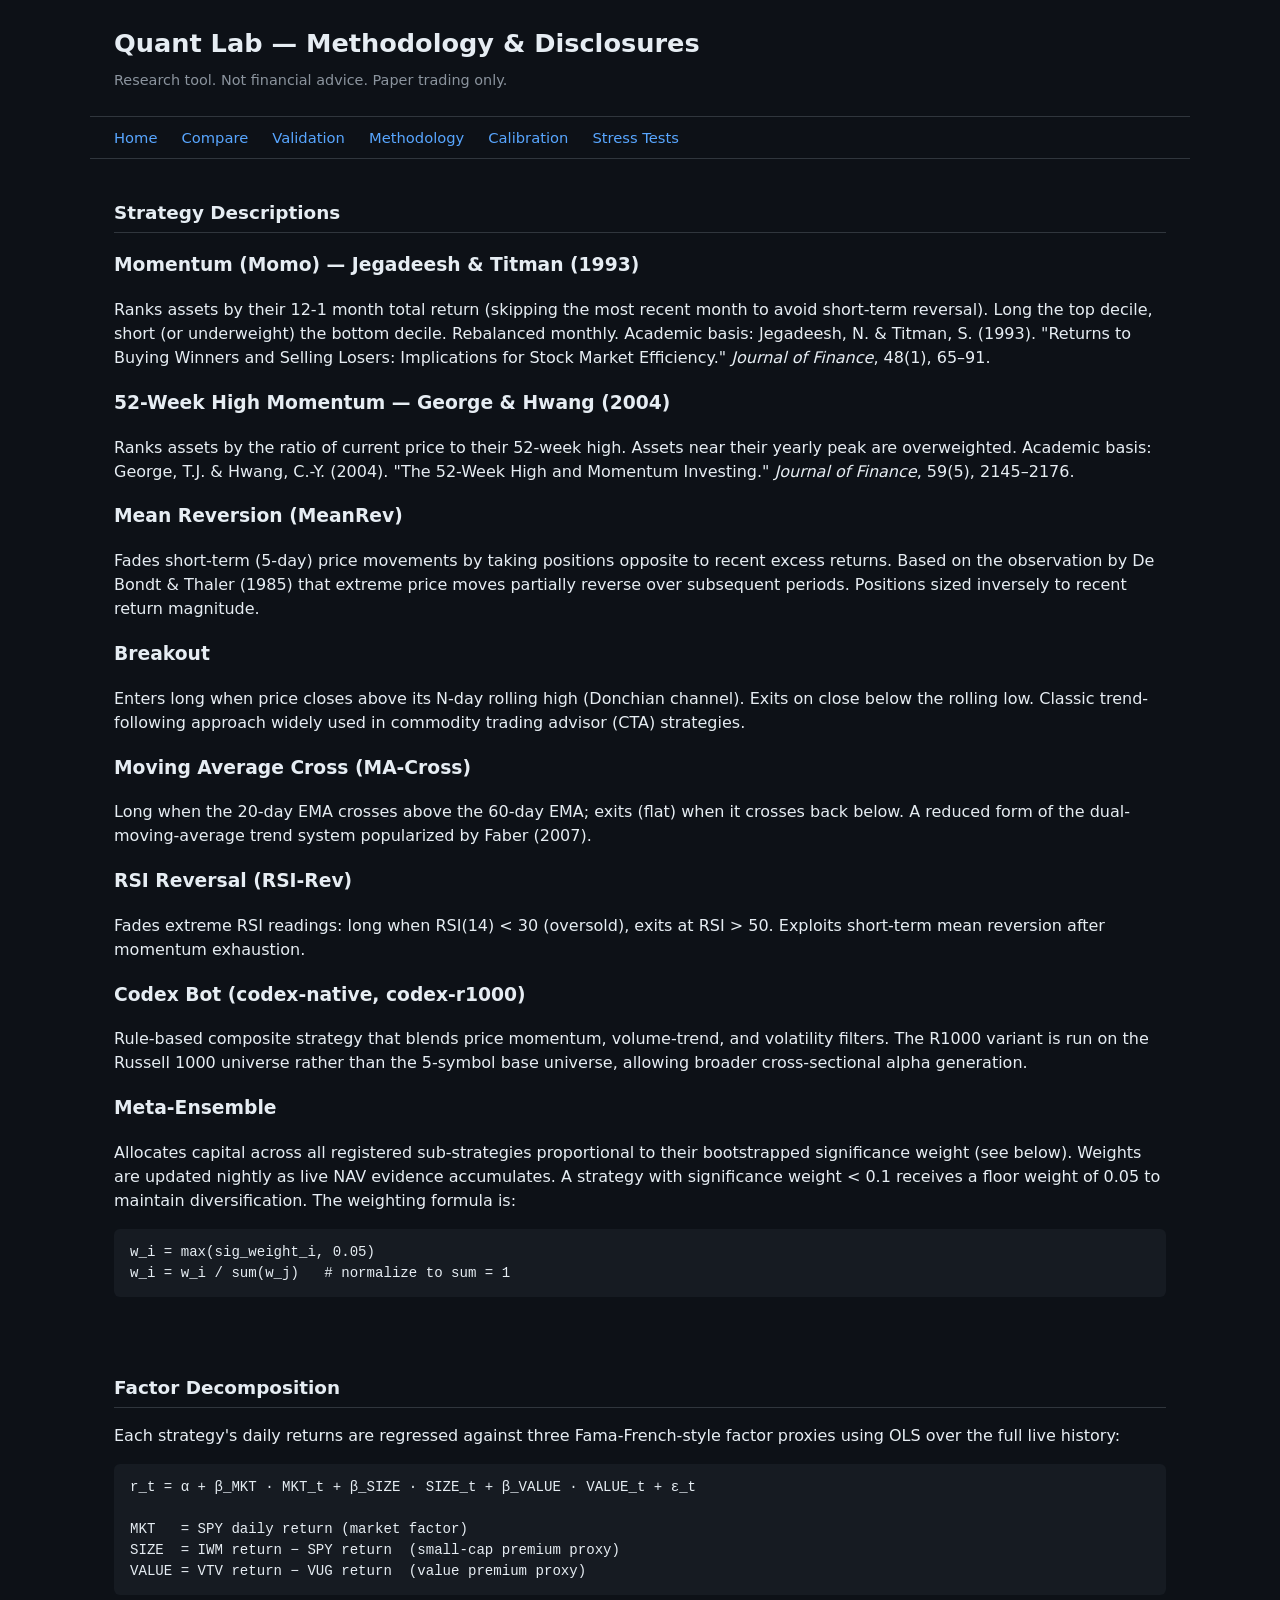
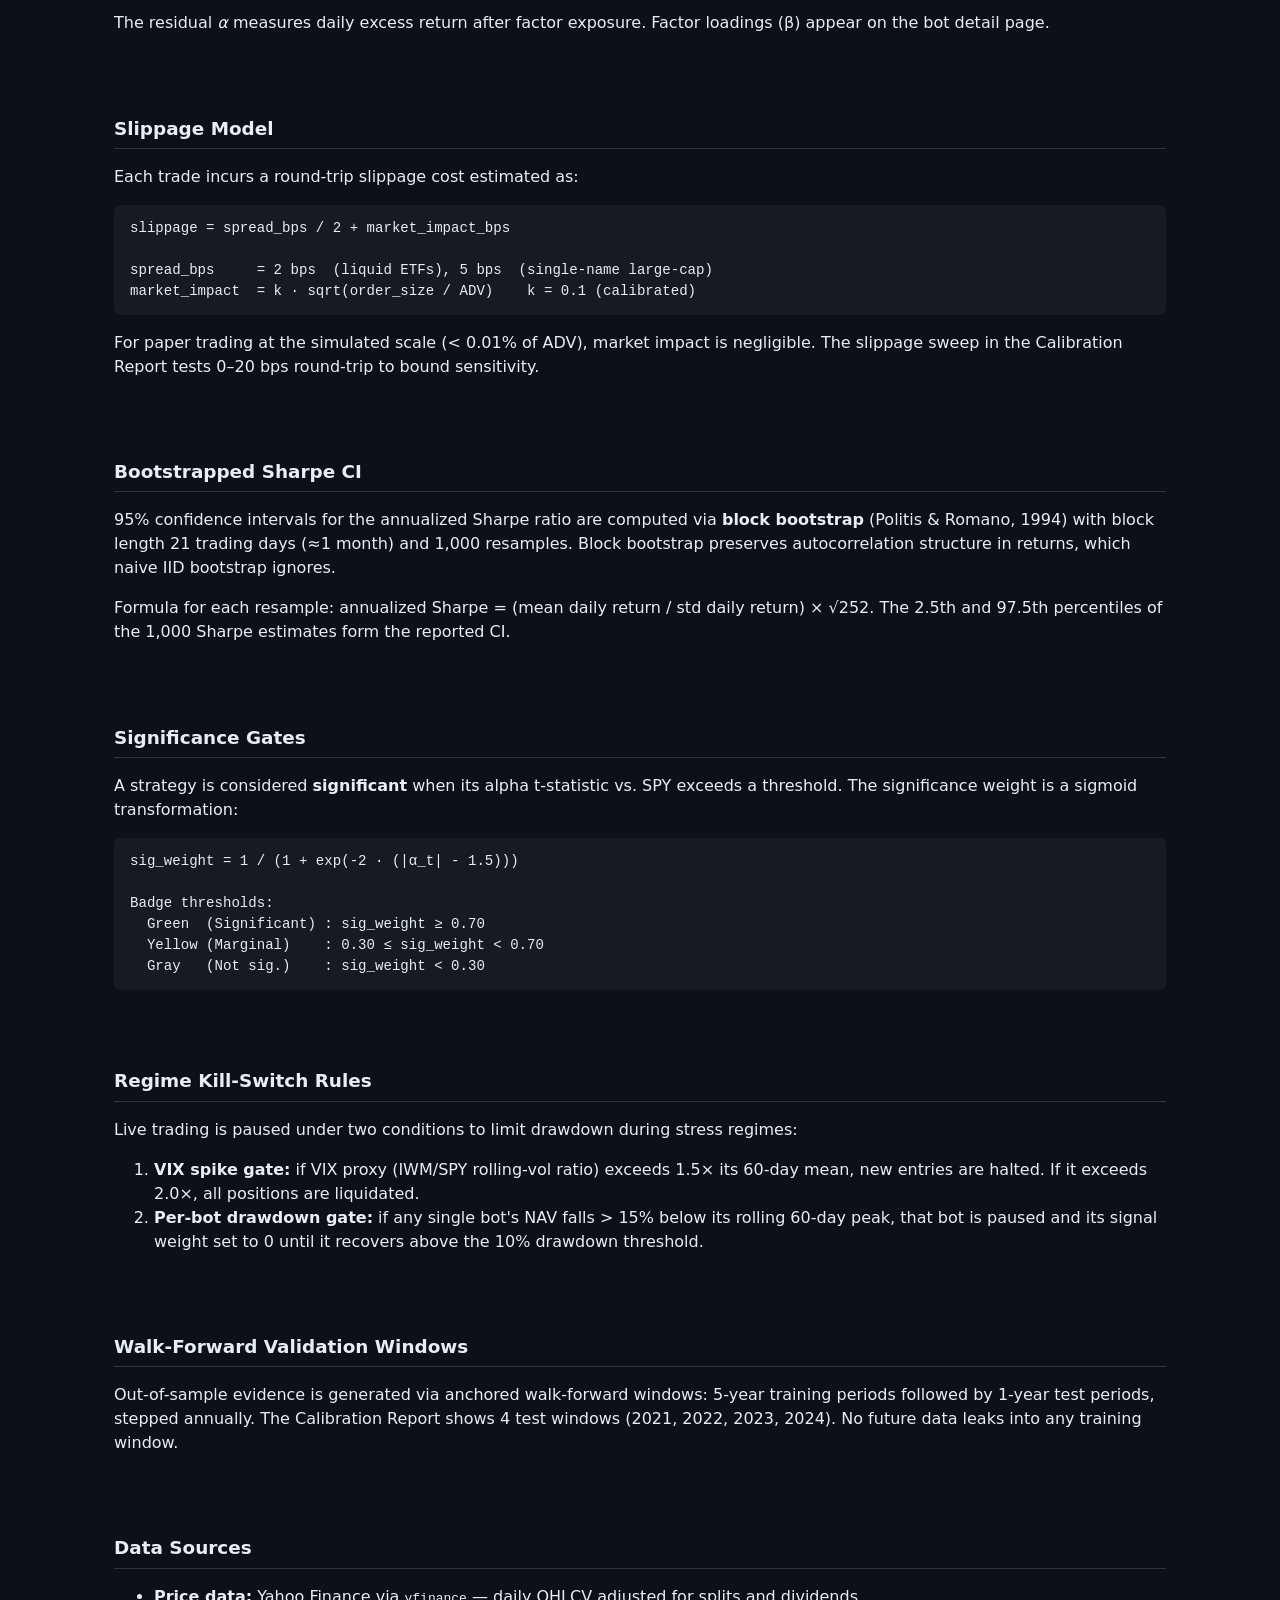
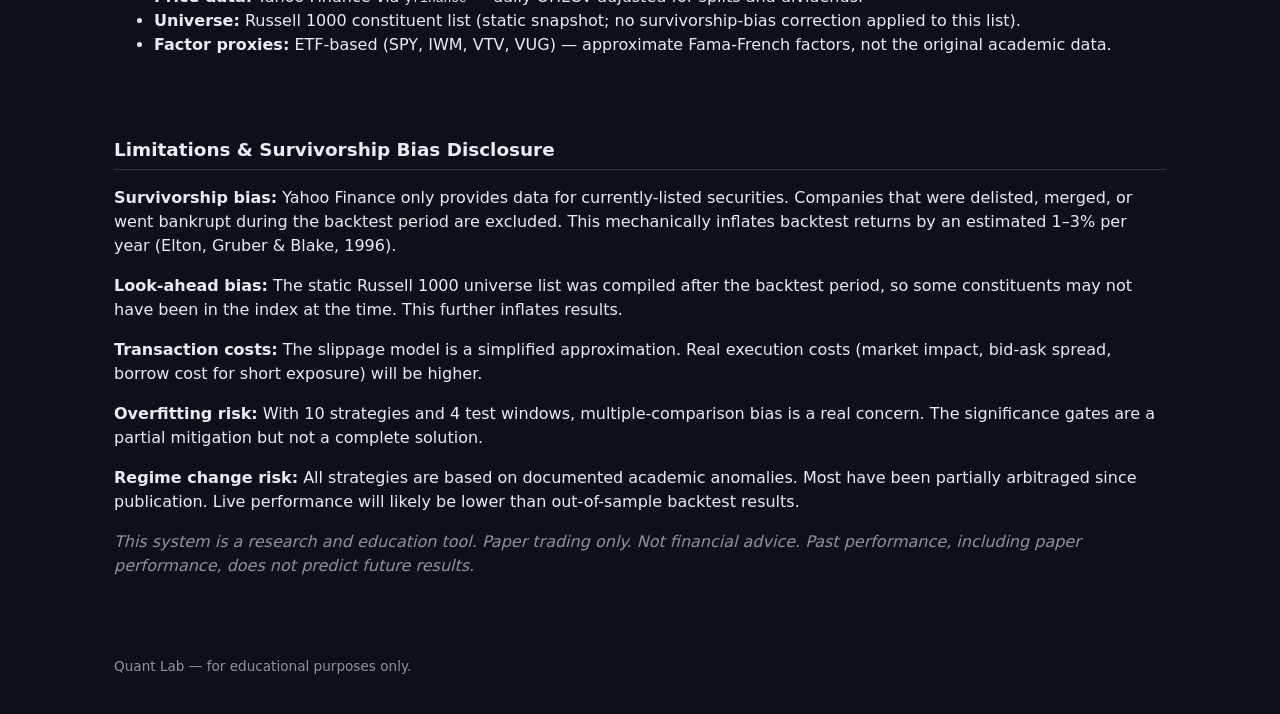
<file: dashboard/methodology.html>
<!DOCTYPE html>
<html lang="en">
<head>
  <meta charset="UTF-8" />
  <meta name="viewport" content="width=device-width, initial-scale=1.0" />
  <title>Quant Lab — Methodology</title>
  <link rel="stylesheet" href="styles.css" />
</head>
<body>
  <header>
    <h1>Quant Lab — Methodology &amp; Disclosures</h1>
    <p class="disclaimer">Research tool. Not financial advice. Paper trading only.</p>
  </header>

  <nav class="site-nav">
    <a href="index.html">Home</a>
    <a href="compare.html">Compare</a>
    <a href="validation.html">Validation</a>
    <a href="methodology.html">Methodology</a>
    <a href="backtest.html">Calibration</a>
    <a href="historical.html">Stress Tests</a>
  </nav>

  <section>
    <h2>Strategy Descriptions</h2>

    <h3>Momentum (Momo) — Jegadeesh &amp; Titman (1993)</h3>
    <p>
      Ranks assets by their 12-1 month total return (skipping the most recent month to avoid short-term reversal).
      Long the top decile, short (or underweight) the bottom decile. Rebalanced monthly.
      Academic basis: Jegadeesh, N. &amp; Titman, S. (1993). "Returns to Buying Winners and Selling Losers:
      Implications for Stock Market Efficiency." <em>Journal of Finance</em>, 48(1), 65–91.
    </p>

    <h3>52-Week High Momentum — George &amp; Hwang (2004)</h3>
    <p>
      Ranks assets by the ratio of current price to their 52-week high. Assets near their yearly peak
      are overweighted. Academic basis: George, T.J. &amp; Hwang, C.-Y. (2004). "The 52-Week High and Momentum
      Investing." <em>Journal of Finance</em>, 59(5), 2145–2176.
    </p>

    <h3>Mean Reversion (MeanRev)</h3>
    <p>
      Fades short-term (5-day) price movements by taking positions opposite to recent excess returns.
      Based on the observation by De Bondt &amp; Thaler (1985) that extreme price moves partially reverse
      over subsequent periods. Positions sized inversely to recent return magnitude.
    </p>

    <h3>Breakout</h3>
    <p>
      Enters long when price closes above its N-day rolling high (Donchian channel).
      Exits on close below the rolling low. Classic trend-following approach widely used
      in commodity trading advisor (CTA) strategies.
    </p>

    <h3>Moving Average Cross (MA-Cross)</h3>
    <p>
      Long when the 20-day EMA crosses above the 60-day EMA; exits (flat) when it crosses back below.
      A reduced form of the dual-moving-average trend system popularized by Faber (2007).
    </p>

    <h3>RSI Reversal (RSI-Rev)</h3>
    <p>
      Fades extreme RSI readings: long when RSI(14) &lt; 30 (oversold), exits at RSI &gt; 50.
      Exploits short-term mean reversion after momentum exhaustion.
    </p>

    <h3>Codex Bot (codex-native, codex-r1000)</h3>
    <p>
      Rule-based composite strategy that blends price momentum, volume-trend, and volatility filters.
      The R1000 variant is run on the Russell 1000 universe rather than the 5-symbol base universe,
      allowing broader cross-sectional alpha generation.
    </p>

    <h3>Meta-Ensemble</h3>
    <p>
      Allocates capital across all registered sub-strategies proportional to their bootstrapped
      significance weight (see below). Weights are updated nightly as live NAV evidence accumulates.
      A strategy with significance weight &lt; 0.1 receives a floor weight of 0.05 to maintain
      diversification. The weighting formula is:
    </p>
    <pre style="background:#161b22;padding:.8rem 1rem;border-radius:6px;overflow-x:auto;font-size:.88rem;">
w_i = max(sig_weight_i, 0.05)
w_i = w_i / sum(w_j)   # normalize to sum = 1</pre>
  </section>

  <section>
    <h2>Factor Decomposition</h2>
    <p>
      Each strategy's daily returns are regressed against three Fama-French-style factor proxies
      using OLS over the full live history:
    </p>
    <pre style="background:#161b22;padding:.8rem 1rem;border-radius:6px;overflow-x:auto;font-size:.88rem;">
r_t = α + β_MKT · MKT_t + β_SIZE · SIZE_t + β_VALUE · VALUE_t + ε_t

MKT   = SPY daily return (market factor)
SIZE  = IWM return − SPY return  (small-cap premium proxy)
VALUE = VTV return − VUG return  (value premium proxy)</pre>
    <p>
      The residual <em>α</em> measures daily excess return after factor exposure.
      Factor loadings (β) appear on the bot detail page.
    </p>
  </section>

  <section>
    <h2>Slippage Model</h2>
    <p>
      Each trade incurs a round-trip slippage cost estimated as:
    </p>
    <pre style="background:#161b22;padding:.8rem 1rem;border-radius:6px;overflow-x:auto;font-size:.88rem;">
slippage = spread_bps / 2 + market_impact_bps

spread_bps     = 2 bps  (liquid ETFs), 5 bps  (single-name large-cap)
market_impact  = k · sqrt(order_size / ADV)    k = 0.1 (calibrated)</pre>
    <p>
      For paper trading at the simulated scale (&lt; 0.01% of ADV), market impact is negligible.
      The slippage sweep in the Calibration Report tests 0–20 bps round-trip to bound sensitivity.
    </p>
  </section>

  <section>
    <h2>Bootstrapped Sharpe CI</h2>
    <p>
      95% confidence intervals for the annualized Sharpe ratio are computed via <strong>block bootstrap</strong>
      (Politis &amp; Romano, 1994) with block length 21 trading days (≈1 month) and 1,000 resamples.
      Block bootstrap preserves autocorrelation structure in returns, which naive IID bootstrap ignores.
    </p>
    <p>
      Formula for each resample: annualized Sharpe = (mean daily return / std daily return) × √252.
      The 2.5th and 97.5th percentiles of the 1,000 Sharpe estimates form the reported CI.
    </p>
  </section>

  <section>
    <h2>Significance Gates</h2>
    <p>
      A strategy is considered <strong>significant</strong> when its alpha t-statistic vs. SPY
      exceeds a threshold. The significance weight is a sigmoid transformation:
    </p>
    <pre style="background:#161b22;padding:.8rem 1rem;border-radius:6px;overflow-x:auto;font-size:.88rem;">
sig_weight = 1 / (1 + exp(-2 · (|α_t| - 1.5)))

Badge thresholds:
  Green  (Significant) : sig_weight ≥ 0.70
  Yellow (Marginal)    : 0.30 ≤ sig_weight &lt; 0.70
  Gray   (Not sig.)    : sig_weight &lt; 0.30</pre>
  </section>

  <section>
    <h2>Regime Kill-Switch Rules</h2>
    <p>
      Live trading is paused under two conditions to limit drawdown during stress regimes:
    </p>
    <ol>
      <li>
        <strong>VIX spike gate:</strong> if VIX proxy (IWM/SPY rolling-vol ratio) exceeds 1.5×
        its 60-day mean, new entries are halted. If it exceeds 2.0×, all positions are liquidated.
      </li>
      <li>
        <strong>Per-bot drawdown gate:</strong> if any single bot's NAV falls &gt; 15% below
        its rolling 60-day peak, that bot is paused and its signal weight set to 0 until it
        recovers above the 10% drawdown threshold.
      </li>
    </ol>
  </section>

  <section>
    <h2>Walk-Forward Validation Windows</h2>
    <p>
      Out-of-sample evidence is generated via anchored walk-forward windows: 5-year training periods
      followed by 1-year test periods, stepped annually. The Calibration Report shows 4 test windows
      (2021, 2022, 2023, 2024). No future data leaks into any training window.
    </p>
  </section>

  <section>
    <h2>Data Sources</h2>
    <ul>
      <li><strong>Price data:</strong> Yahoo Finance via <code>yfinance</code> — daily OHLCV adjusted for splits and dividends.</li>
      <li><strong>Universe:</strong> Russell 1000 constituent list (static snapshot; no survivorship-bias correction applied to this list).</li>
      <li><strong>Factor proxies:</strong> ETF-based (SPY, IWM, VTV, VUG) — approximate Fama-French factors, not the original academic data.</li>
    </ul>
  </section>

  <section>
    <h2>Limitations &amp; Survivorship Bias Disclosure</h2>
    <p>
      <strong>Survivorship bias:</strong> Yahoo Finance only provides data for currently-listed securities.
      Companies that were delisted, merged, or went bankrupt during the backtest period are excluded.
      This mechanically inflates backtest returns by an estimated 1–3% per year (Elton, Gruber &amp; Blake, 1996).
    </p>
    <p>
      <strong>Look-ahead bias:</strong> The static Russell 1000 universe list was compiled after the backtest period,
      so some constituents may not have been in the index at the time. This further inflates results.
    </p>
    <p>
      <strong>Transaction costs:</strong> The slippage model is a simplified approximation. Real execution costs
      (market impact, bid-ask spread, borrow cost for short exposure) will be higher.
    </p>
    <p>
      <strong>Overfitting risk:</strong> With 10 strategies and 4 test windows, multiple-comparison bias
      is a real concern. The significance gates are a partial mitigation but not a complete solution.
    </p>
    <p>
      <strong>Regime change risk:</strong> All strategies are based on documented academic anomalies.
      Most have been partially arbitraged since publication. Live performance will likely be lower
      than out-of-sample backtest results.
    </p>
    <p style="margin-top:1rem; font-style:italic; color:var(--muted);">
      This system is a research and education tool. Paper trading only. Not financial advice.
      Past performance, including paper performance, does not predict future results.
    </p>
  </section>

  <footer>
    <p>Quant Lab — for educational purposes only.</p>
  </footer>
</body>
</html>
</file>
<file: dashboard/styles.css>
:root {
  --bg: #0d1117;
  --fg: #e6edf3;
  --muted: #8b949e;
  --accent: #58a6ff;
  --good: #3fb950;
  --bad: #f85149;
  --border: #30363d;
}
* { box-sizing: border-box; }
body { margin: 0; font-family: -apple-system, BlinkMacSystemFont, "Segoe UI", system-ui, sans-serif;
       background: var(--bg); color: var(--fg); line-height: 1.5; }
header, section, footer { max-width: 1100px; margin: 0 auto; padding: 1.5rem; }
header { border-bottom: 1px solid var(--border); }
h1 { margin: 0 0 .5rem 0; font-size: 1.6rem; }
h2 { font-size: 1.15rem; border-bottom: 1px solid var(--border); padding-bottom: .35rem; }
.disclaimer { color: var(--muted); font-size: .9rem; margin: 0; }
table { width: 100%; border-collapse: collapse; font-size: .92rem; }
th, td { padding: .55rem .75rem; text-align: right; border-bottom: 1px solid var(--border); }
th:first-child, td:first-child, th:last-child, td:last-child { text-align: left; }
.pos { color: var(--good); }
.neg { color: var(--bad); }
#market-stats { display: flex; gap: 2rem; flex-wrap: wrap; }
.market-card { padding: .75rem 1rem; border: 1px solid var(--border); border-radius: 6px;
               background: rgba(255,255,255,0.02); min-width: 180px; }
.market-card .sym { font-weight: 600; }
.market-card .chg { font-size: 1.2rem; }
footer { color: var(--muted); font-size: .85rem; }

/* Nav */
.site-nav {
  max-width: 1100px;
  margin: 0 auto;
  padding: .6rem 1.5rem;
  display: flex;
  gap: 1.5rem;
  border-bottom: 1px solid var(--border);
  font-size: .92rem;
}
.site-nav a { color: var(--accent); text-decoration: none; }
.site-nav a:hover { text-decoration: underline; }

/* Metrics grid (bot detail page) */
.metrics-grid {
  display: flex;
  flex-wrap: wrap;
  gap: 1rem;
  margin-top: .5rem;
}
.metric-card {
  padding: .75rem 1rem;
  border: 1px solid var(--border);
  border-radius: 6px;
  background: rgba(255,255,255,0.02);
  min-width: 170px;
}
.metric-label { font-size: .8rem; color: var(--muted); margin-bottom: .2rem; }
.metric-value { font-size: 1.15rem; font-weight: 600; }
.muted { color: var(--muted); font-size: .9rem; }

/* Significance badge */
.sig-badge {
  display: inline-block;
  padding: .2rem .6rem;
  border-radius: 4px;
  font-size: .82rem;
  font-weight: 600;
  margin-left: .8rem;
  vertical-align: middle;
}
.sig-green { background: rgba(63,185,80,0.15); color: var(--good); border: 1px solid var(--good); }
.sig-yellow { background: rgba(240,136,62,0.15); color: #f0883e; border: 1px solid #f0883e; }
.sig-gray { background: rgba(139,148,158,0.15); color: var(--muted); border: 1px solid var(--border); }

/* Compare page */
.compare-controls {
  display: flex;
  gap: 2rem;
  align-items: center;
  flex-wrap: wrap;
  margin-bottom: 1rem;
}
.compare-controls label { font-size: .9rem; color: var(--muted); display: flex; flex-direction: column; gap: .3rem; }
.compare-controls select {
  background: #161b22;
  color: var(--fg);
  border: 1px solid var(--border);
  border-radius: 4px;
  padding: .35rem .6rem;
  font-size: .92rem;
}
.side-by-side {
  display: grid;
  grid-template-columns: 1fr 1fr;
  gap: 1.5rem;
}
.side-by-side table { font-size: .88rem; }

/* Validation page */
.val-grid {
  display: flex;
  flex-direction: column;
  gap: 1.5rem;
}
.val-card {
  border: 1px solid var(--border);
  border-radius: 6px;
  padding: 1rem 1.25rem;
  background: rgba(255,255,255,0.015);
}
.val-card h3 { margin: 0 0 .5rem 0; font-size: 1rem; display: flex; align-items: center; gap: .5rem; flex-wrap: wrap; }
.val-failed { border-color: var(--bad); }
.val-stats { display: flex; gap: 1.5rem; flex-wrap: wrap; font-size: .88rem; color: var(--muted); margin-bottom: .5rem; }
.val-stat strong { color: var(--fg); }

/* ── Simulation playback ──────────────────────────────────────────────────── */
#sim-controls-section {
  background: rgba(255,255,255,0.015);
  border: 1px solid var(--border);
  border-radius: 8px;
  margin: 0 auto 0;
  max-width: 1100px;
  padding: 1rem 1.5rem .75rem;
}

.sim-controls {
  display: flex;
  align-items: center;
  gap: 1.5rem;
  flex-wrap: wrap;
}

.sim-buttons { display: flex; gap: .5rem; }

.sim-btn {
  background: #161b22;
  border: 1px solid var(--border);
  border-radius: 5px;
  color: var(--fg);
  cursor: pointer;
  font-size: .88rem;
  padding: .38rem .8rem;
  transition: border-color .15s, background .15s;
}
.sim-btn:hover:not(:disabled) {
  border-color: var(--accent);
  background: rgba(88,166,255,0.08);
}
.sim-btn:disabled {
  cursor: default;
  opacity: .4;
}
.sim-btn-primary {
  border-color: var(--accent);
  color: var(--accent);
}
.sim-btn-primary:hover:not(:disabled) {
  background: rgba(88,166,255,0.15);
}

.sim-speed { display: flex; align-items: center; gap: .35rem; }
.sim-label { font-size: .82rem; color: var(--muted); }
.sim-speed-btn {
  background: #161b22;
  border: 1px solid var(--border);
  border-radius: 4px;
  color: var(--muted);
  cursor: pointer;
  font-size: .82rem;
  padding: .28rem .55rem;
  transition: border-color .15s, color .15s, background .15s;
}
.sim-speed-btn:hover  { border-color: var(--accent); color: var(--fg); }
.sim-speed-btn.active {
  background: rgba(88,166,255,0.12);
  border-color: var(--accent);
  color: var(--accent);
  font-weight: 600;
}

.sim-status {
  display: flex;
  align-items: center;
  gap: 1rem;
  margin-left: auto;
}
.sim-day-counter {
  font-size: .85rem;
  color: var(--muted);
}
.sim-date-display {
  font-family: "JetBrains Mono", "Fira Code", ui-monospace, monospace;
  font-size: 1.05rem;
  font-weight: 600;
  color: var(--accent);
  letter-spacing: .03em;
  min-width: 7rem;
  text-align: right;
}

.sim-disclaimer {
  color: var(--muted);
  font-size: .78rem;
  margin: .6rem 0 0;
}

.sim-window-badge {
  font-size: .75rem;
  color: var(--muted);
  font-weight: 400;
  margin-left: .6rem;
  vertical-align: middle;
}
.win-label {
  color: var(--muted);
  font-size: .9rem;
  margin-bottom: .4rem;
}

/* Live leaderboard */
.leader-row { border-left: 3px solid var(--good); }
.leader-name { color: var(--good); font-weight: 600; }
.leader-crown { color: #f0883e; font-size: .85rem; }

tr.leader-row td:first-child { border-left: 3px solid var(--good); }

/* Drawdown bar */
.dd-bar-wrap {
  display: flex;
  align-items: center;
  gap: .5rem;
  min-width: 110px;
}
.dd-bar {
  height: 6px;
  border-radius: 3px;
  min-width: 2px;
  flex-shrink: 0;
  transition: width .25s ease, background .25s ease;
}
.dd-bar-label {
  font-size: .82rem;
  white-space: nowrap;
}

/* Smooth rank transitions */
#period-leaderboard tbody tr {
  transition: transform .3s ease, opacity .2s ease;
}
#period-leaderboard tbody tr.leader-row {
  box-shadow: inset 0 0 0 1px rgba(63,185,80,0.3);
}

/* ── Lifecycle badges ──────────────────────────────────────────────────────── */
/* Lifecycle badges */
.lifecycle-badge {
  display: inline-block;
  padding: .2rem .6rem;
  border-radius: 4px;
  font-size: .78rem;
  font-weight: 600;
  vertical-align: middle;
}
.lifecycle-active { background: rgba(63,185,80,0.1); color: var(--good); border: 1px solid var(--good); }
.lifecycle-paused { background: rgba(248,81,73,0.1); color: var(--bad); border: 1px solid var(--bad); }
.lifecycle-recovering { background: rgba(240,136,62,0.1); color: #f0883e; border: 1px solid #f0883e; }
</file>
